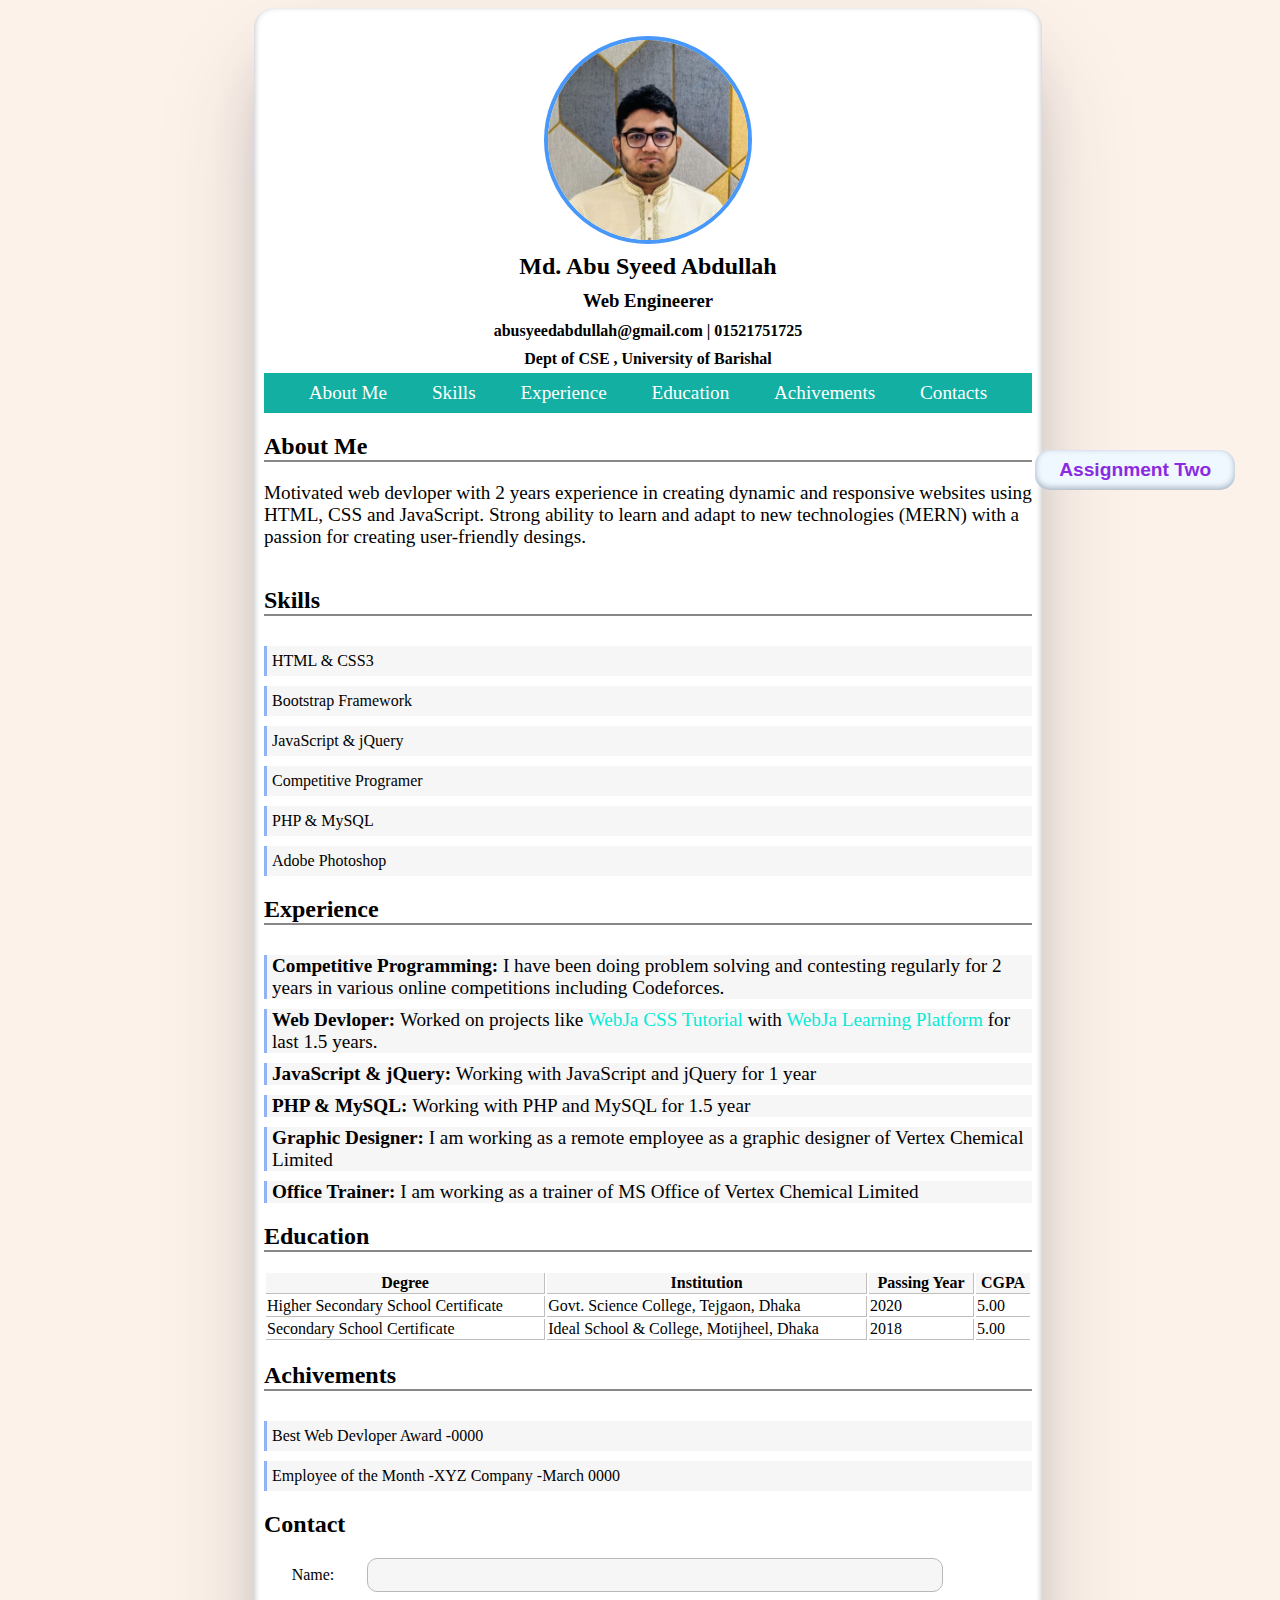
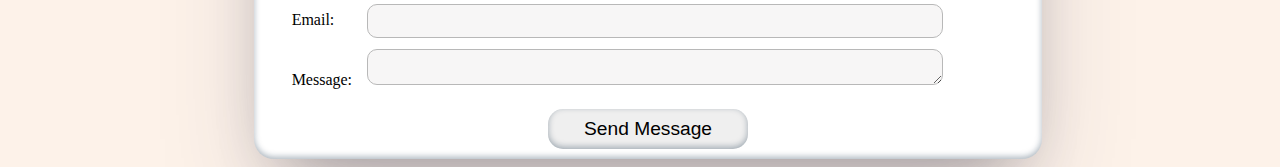
<file: index.html>
<!DOCTYPE html>
<!--[if lt IE 7]>      <html class="no-js lt-ie9 lt-ie8 lt-ie7"> <![endif]-->
<!--[if IE 7]>         <html class="no-js lt-ie9 lt-ie8"> <![endif]-->
<!--[if IE 8]>         <html class="no-js lt-ie9"> <![endif]-->
<!--[if gt IE 8]>      <html class="no-js"> <!--<![endif]-->
<html>
    <head>
        <meta charset="utf-8">
        <meta http-equiv="X-UA-Compatible" content="IE=edge">
        <title></title>
        <meta name="description" content="">
        <meta name="viewport" content="width=device-width, initial-scale=1">
        <link rel="stylesheet" href="index.css">
    </head>
    <body>

        <div class="container">
            <!-- header section -->
            <header>
                <div class="photo">
                    <img src="photo/profile_pic_512.jpg" alt="" class="imageClass" >
                </div>
                <h2> Md. Abu Syeed Abdullah</h2>
                <h3>Web Engineerer</h3>
                <h4><email>abusyeedabdullah@gmail.com</email> | <phone>01521751725</phone></h4>
                <h4>Dept of CSE , University of Barishal</h4>
            </header>
    
            <!-- navigation bar -->
    
            <div class="navBar">
                <li><a href="#aboutMe">About Me</a></li>
                <li><a href="#skills">Skills</a></li>
                <li><a href="#experience">Experience</a></li>
                <li><a href="#education">Education</a></li>
                <li><a href="#achivement">Achivements</a></li>
                <li><a href="#contacts">Contacts</a></li>

            </div>
    
            <!-- content bar  -->
    
            <div class="content">
                <h2>About Me</h2>
                <div class="aboutMe" id="aboutMe">
                    <p>Motivated web devloper with 2 years experience in creating dynamic and responsive websites using HTML, CSS and JavaScript. Strong ability to learn and adapt to new technologies (MERN) with a passion for creating user-friendly desings.</p>
                </div>

                <div class="skills" id="skills">
                    <h2>Skills</h2>
                    <li>HTML & CSS3</li>
                    <li>Bootstrap Framework</li>
                    <li>JavaScript & jQuery</li>
                    <li>Competitive Programer</li>
                    <li>PHP & MySQL</li>
                    <li>Adobe Photoshop</li>
                </div>

                <div class="Experience" id="experience">
                    <h2>Experience</h2>
                    <li><strong>Competitive Programming: </strong>I have been doing problem solving and contesting regularly for 2 years in various online competitions including Codeforces.</li>
                    <li><strong>Web Devloper: </strong> Worked on projects like <a href="#">WebJa CSS Tutorial</a> with <a href="https://asapial.github.io/WebJa-CSS-Project/" target="_blank">WebJa Learning Platform</a> for last 1.5 years.</li>
                    <li><strong>JavaScript & jQuery: </strong>Working with JavaScript and jQuery for 1 year</li>
                    <li><strong>PHP & MySQL: </strong>Working with PHP and MySQL for 1.5 year</li>
                    <li><strong>Graphic Designer: </strong>I am working as a remote employee as a graphic designer of Vertex Chemical Limited</li>
                    <li><strong>Office Trainer: </strong>I am working as a trainer  of MS Office of Vertex Chemical Limited</li>
                </div
                
                <div class="education" id="education">
                    <h2>Education</h2>
                    <table>
                        <tr>
                            <th>Degree</th>
                            <th>Institution</th>
                            <th>Passing Year</th>
                            <th>CGPA</th>
                        </tr>

                        <tr>
                            <td>Higher Secondary School Certificate</td>
                            <td>Govt. Science College, Tejgaon, Dhaka</td>
                            <td>2020</td>
                            <td>5.00</td>
                        </tr>
                        <tr>
                            <td>Secondary School Certificate</td>
                            <td>Ideal School & College, Motijheel, Dhaka</td>
                            <td>2018</td>
                            <td>5.00</td>
                        </tr>
                    </table>

                    <div class="achivement" id="achivement">
                        <h2>Achivements</h2>
                        <li>Best Web Devloper Award -0000</li>
                        <li>Employee of the Month -XYZ Company -March 0000</li>
                    </div>
                    
                </div>

                <h2>Contact</h2>
                <div class="contact" id="contact">
                    <form action="#">
                        <label for="name">Name:</label>
                        <input type="text" id="name" name="name" required>
                        <label for="email">Email:</label>
                        <input type="email" id="email" name="email" required>
                        <label for="message">Message:</label>
                        <textarea id="message" name="message" rows="5" required></textarea>
                    </form>
                    <button type="submit">Send Message</button>
                </div>
            </div>
            
            <div class="assignmentTwo">
                <button><a href="assignmentTwo.html">Assignment Two</a></button>
            </div>
            <!-- footer section  -->
    
            <footer>
    
            </footer>
        </div>
        
        <script src="" async defer></script>
    </body>
</html>
</file>
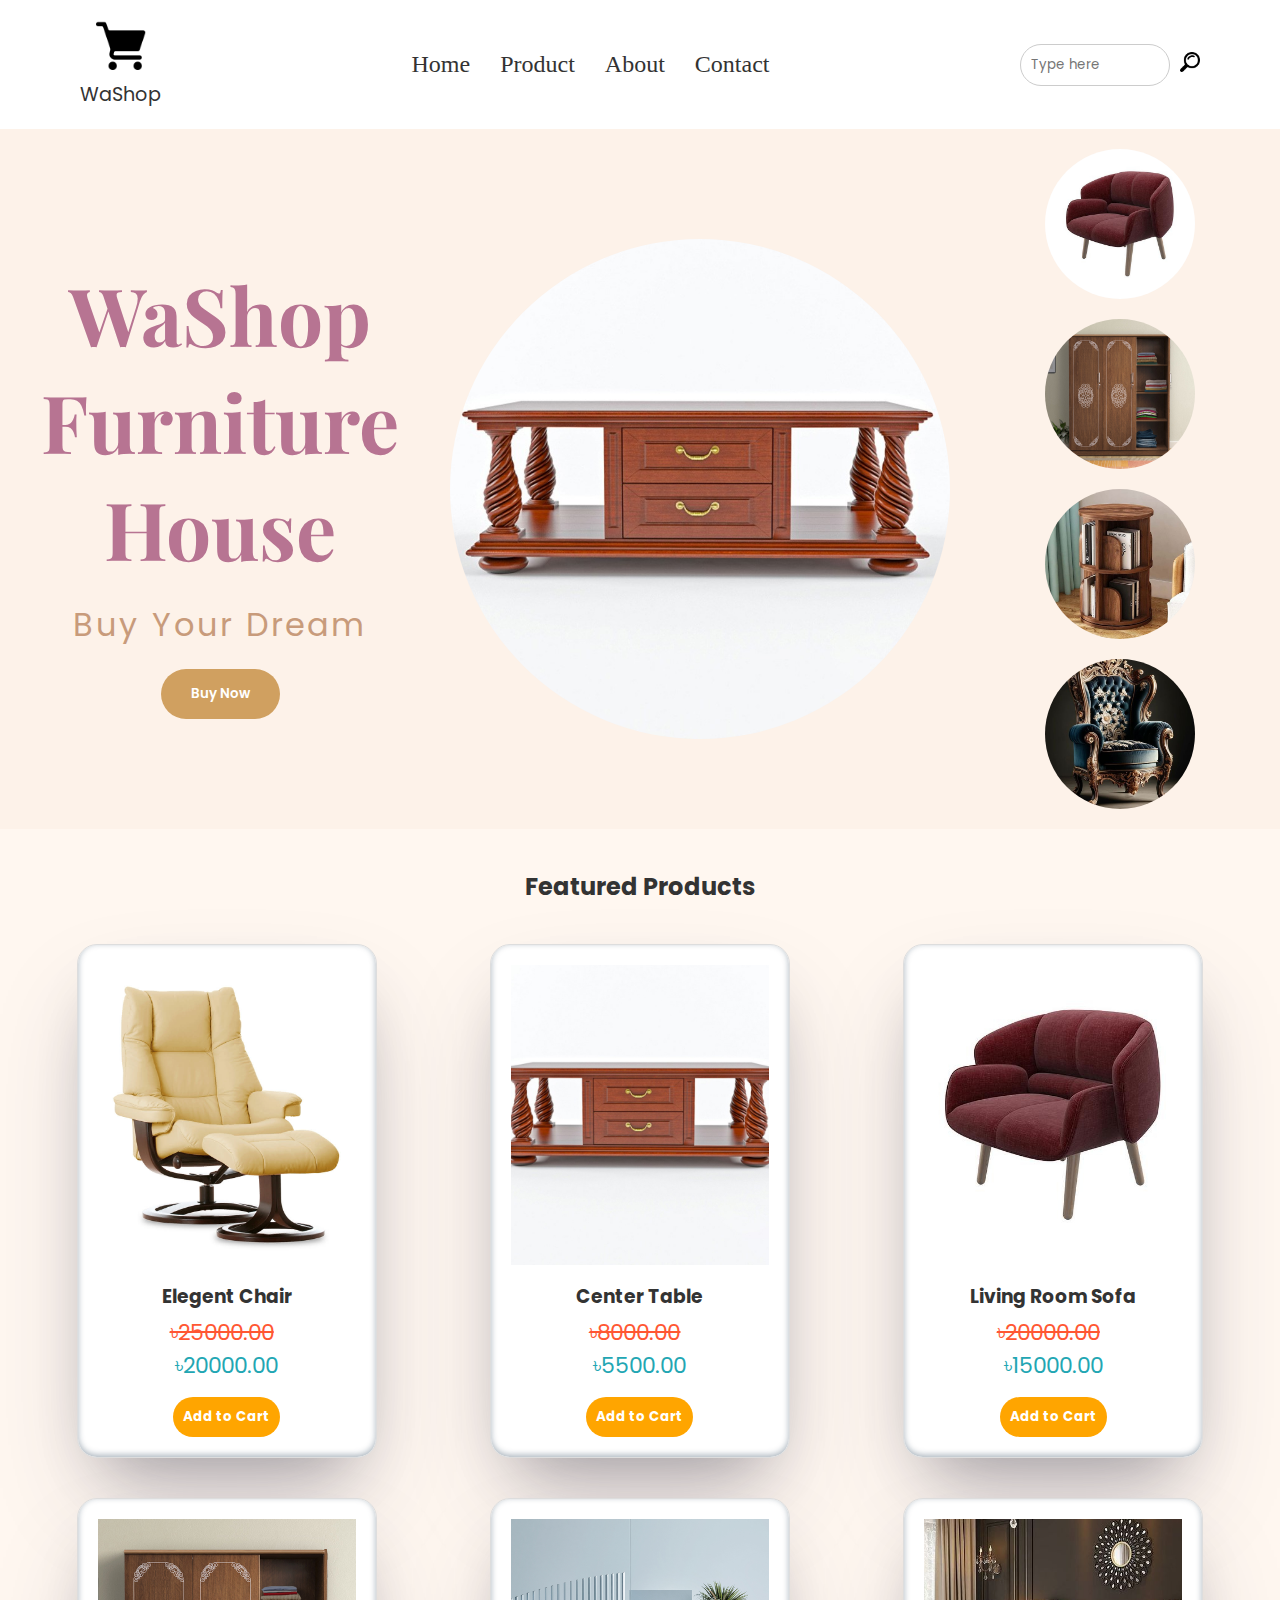
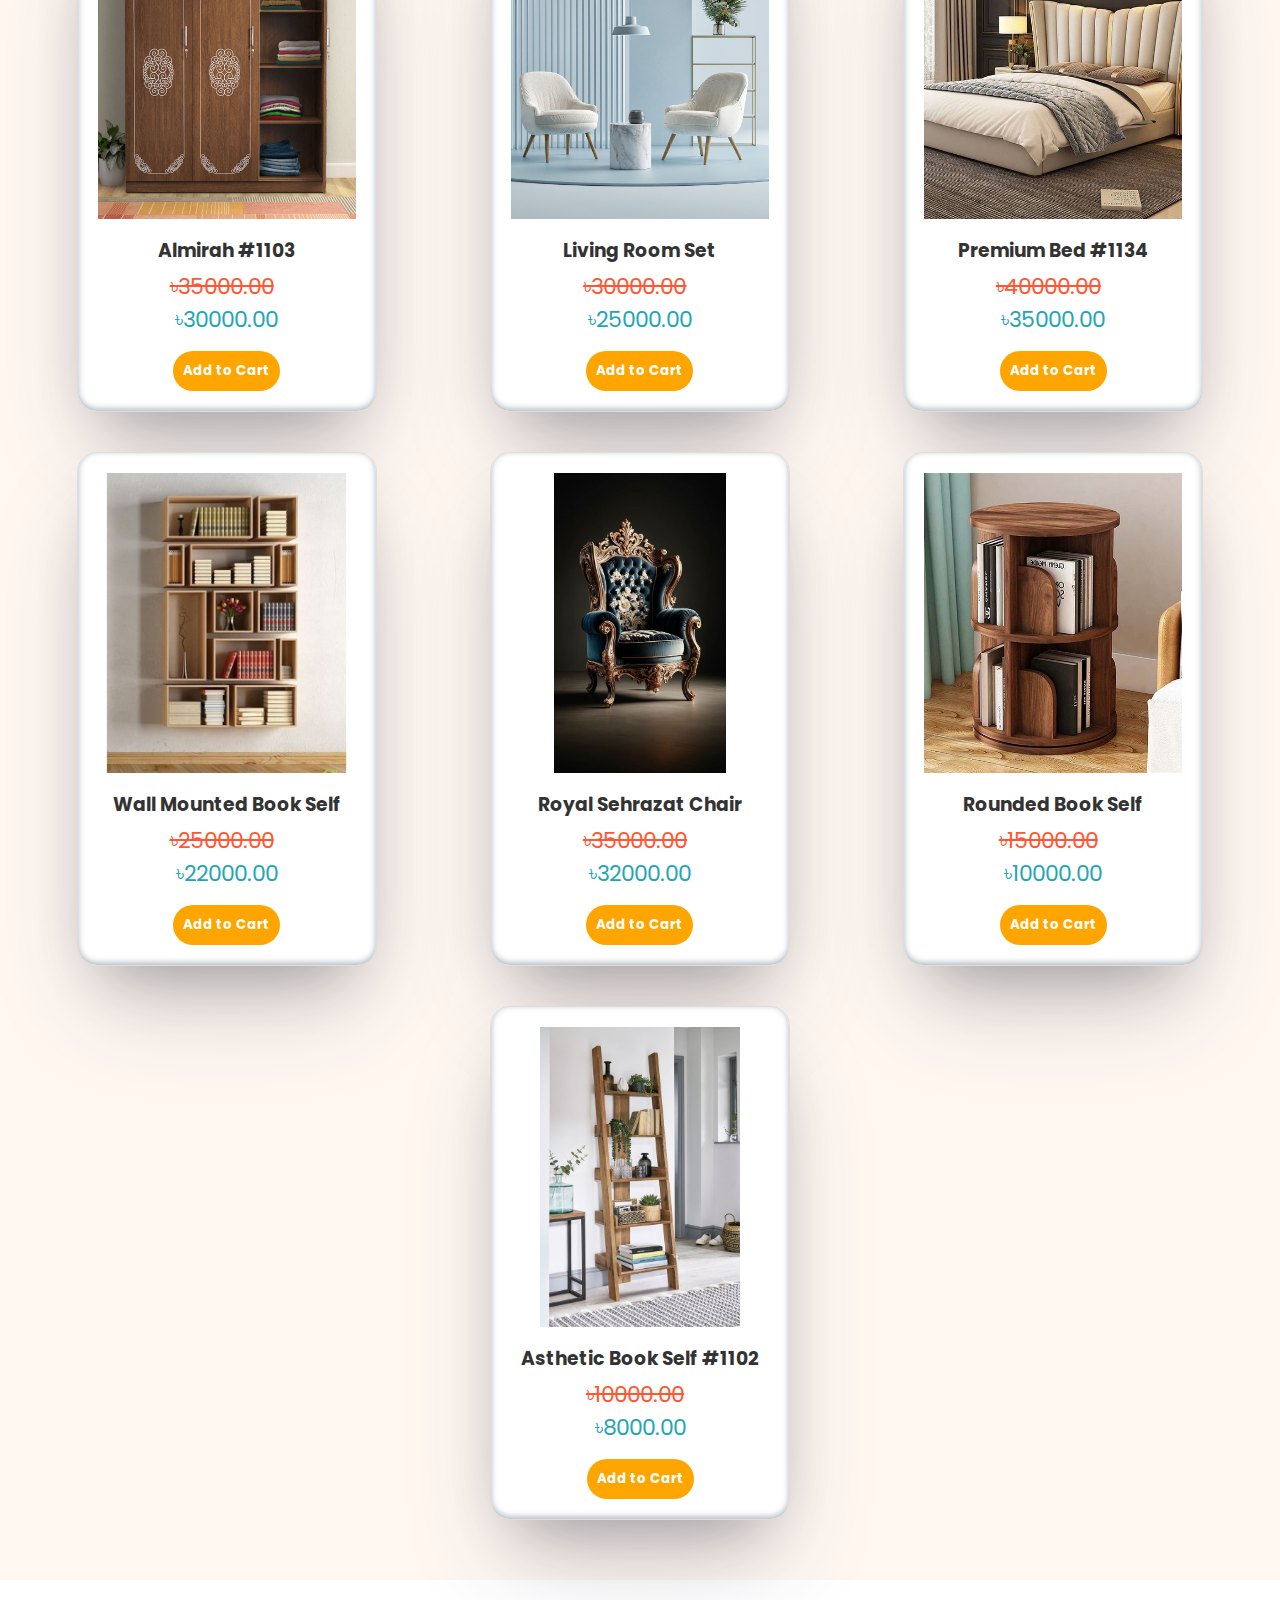
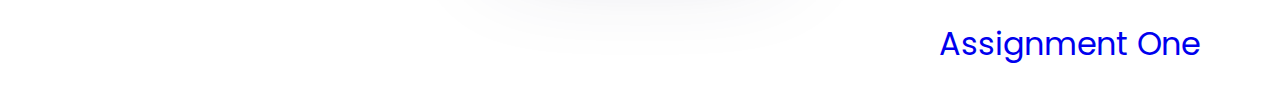
<file: assignmentTwo.html>
<!DOCTYPE html>
<html lang="en">
<head>
    <meta charset="UTF-8">
    <meta name="viewport" content="width=device-width, initial-scale=1.0">
    <title>WaShop E-commerce</title>
    <link href="https://fonts.googleapis.com/css2?family=Poppins:wght@300;400;600&family=Playfair+Display:wght@500&display=swap" rel="stylesheet">
    <link rel="stylesheet" href="https://asapial.github.io/portfolio_website/assignmentTwo.css">
</head>
<body>
    <!-- Navigation Bar -->
    <nav>
        <div class="logo">
            <img src="https://asapial.github.io/portfolio_website/Icon/image.png" alt="Logo">
            <p>WaShop</p>
        </div>
        <ul class="nav-links">
            <li><a href="#">Home</a></li>
            <li><a href="#">Product</a></li>
            <li><a href="#">About</a></li>
            <li><a href="#">Contact</a></li>
        </ul>
        <div class="search">
            <input type="text" placeholder="Type here">
            <button><img src="https://asapial.github.io/portfolio_website/Icon/magnifier.png" alt="Search"></button>
        </div>
    </nav>

    <!-- Hero Section -->
    <section class="hero">
        <div class="hero-content">
              <!-- Left Content Section -->
            <div class="left-content">
                <h2>WaShop Furniture House</h2>
                <p>Buy Your Dream</p>
                <button class="buy-now-btn">Buy Now</button>
            </div>
  
            <!-- Middle Image -->
            <div class="middle-image">
                <img src="https://asapial.github.io/portfolio_website/photo/product2.jpg" alt="Middle Image" id="middleImage">
            </div>
        
            <!-- Right Rotating Images -->
            <div class="right-images">
                <img src="https://asapial.github.io/portfolio_website/photo/product3.jpg" alt="Image 2" id="rightImage1">
                <img src="https://asapial.github.io/portfolio_website/photo/product4.jpg" alt="Image 3" id="rightImage2">
                <img src="https://asapial.github.io/portfolio_website/photo/product9.jpg" alt="Image 4" id="rightImage3">
                <img src="https://asapial.github.io/portfolio_website/photo/product8.jpg" alt="Image 1" id="rightImage4">
            </div>
        
            <!-- Labels (Optional to match your design more closely)
            <div class="label label1">Minimalistic</div>
            <div class="label label2">Super Cozy</div> -->
        </div>

    </section>

    <section class="products">
        <h2>Featured Products</h2>
        <div class="product-list">
            <div class="product-item">
                <img src="https://asapial.github.io/portfolio_website/photo/product1.jpg" alt="Product 1">
                <h3>Elegent Chair</h3>
                <p class="product-price">
                    <span class="discount-price">৳25000.00</span>
                    <span class="discounted-price">৳20000.00</span>
                </p>
                <button>Add to Cart</button>
            </div>

            <div class="product-item">
                <img src="https://asapial.github.io/portfolio_website/photo/product2.jpg" alt="Product 2">
                <h3>Center Table</h3>
                <p class="product-price">
                    <span class="discount-price">৳8000.00</span>
                    <span class="discounted-price">৳5500.00</span>
                </p>
                <button>Add to Cart</button>
            </div>
            <div class="product-item">
                <img src="https://asapial.github.io/portfolio_website/photo/product3.jpg" alt="Product 3">
                <h3>Living Room Sofa</h3>
                   <p class="product-price">
                    <span class="discount-price">৳20000.00</span>
                    <span class="discounted-price">৳15000.00</span>
                </p>
                <button>Add to Cart</button>
            </div>
            <div class="product-item">
                <img src="https://asapial.github.io/portfolio_website/photo/product4.jpg" alt="Product 4">
                <h3>Almirah #1103</h3>
                   <p class="product-price">
                    <span class="discount-price">৳35000.00</span>
                    <span class="discounted-price">৳30000.00</span>
                </p>
                <button>Add to Cart</button>
            </div>
            <div class="product-item">
                <img src="https://asapial.github.io/portfolio_website/photo/product5.jpg" alt="Product 5">
                <h3>Living Room Set</h3>
                   <p class="product-price">
                    <span class="discount-price">৳30000.00</span>
                    <span class="discounted-price">৳25000.00</span>
                </p>
                <button>Add to Cart</button>
            </div>
            <div class="product-item">
                <img src="https://asapial.github.io/portfolio_website/photo/product6.jpg" alt="Product 6">
                <h3>Premium Bed #1134</h3>
                   <p class="product-price">
                    <span class="discount-price">৳40000.00</span>
                    <span class="discounted-price">৳35000.00</span>
                </p>
                
                <button>Add to Cart</button>
            </div>
            <div class="product-item">
                <img src="https://asapial.github.io/portfolio_website/photo/product7.jpg" alt="Product 6">
                <h3>Wall Mounted Book Self</h3>
                   <p class="product-price">
                    <span class="discount-price">৳25000.00</span>
                    <span class="discounted-price">৳22000.00</span>
                </p>
                <button>Add to Cart</button>
            </div>
            <div class="product-item">
                <img src="https://asapial.github.io/portfolio_website/photo/product8.jpg" alt="Product 8">
                <h3>Royal Sehrazat Chair</h3>
                   <p class="product-price">
                    <span class="discount-price">৳35000.00</span>
                    <span class="discounted-price">৳32000.00</span>
                </p>
                <button>Add to Cart</button>
            </div>
            <div class="product-item">
                <img src="https://asapial.github.io/portfolio_website/photo/product9.jpg" alt="Product 9">
                <h3>Rounded Book Self</h3>
                   <p class="product-price">
                    <span class="discount-price">৳15000.00</span>
                    <span class="discounted-price">৳10000.00</span>
                </p>
                <button>Add to Cart</button>
            </div>
            <div class="product-item">
                <img src="https://asapial.github.io/portfolio_website/photo/product10.jpg" alt="Product 10">
                <h3>Asthetic Book Self #1102</h3>
                   <p class="product-price">
                    <span class="discount-price">৳10000.00</span>
                    <span class="discounted-price">৳8000.00</span>
                </p>
                <button>Add to Cart</button>
            </div>

        </div>
    </section>

    <!-- Footer -->
    <footer>
        <p><a href="index.html">Assignment One</a></p>
    </footer>

    <script src="assignmentTwo.js"></script>
</body>
</html>
</file>
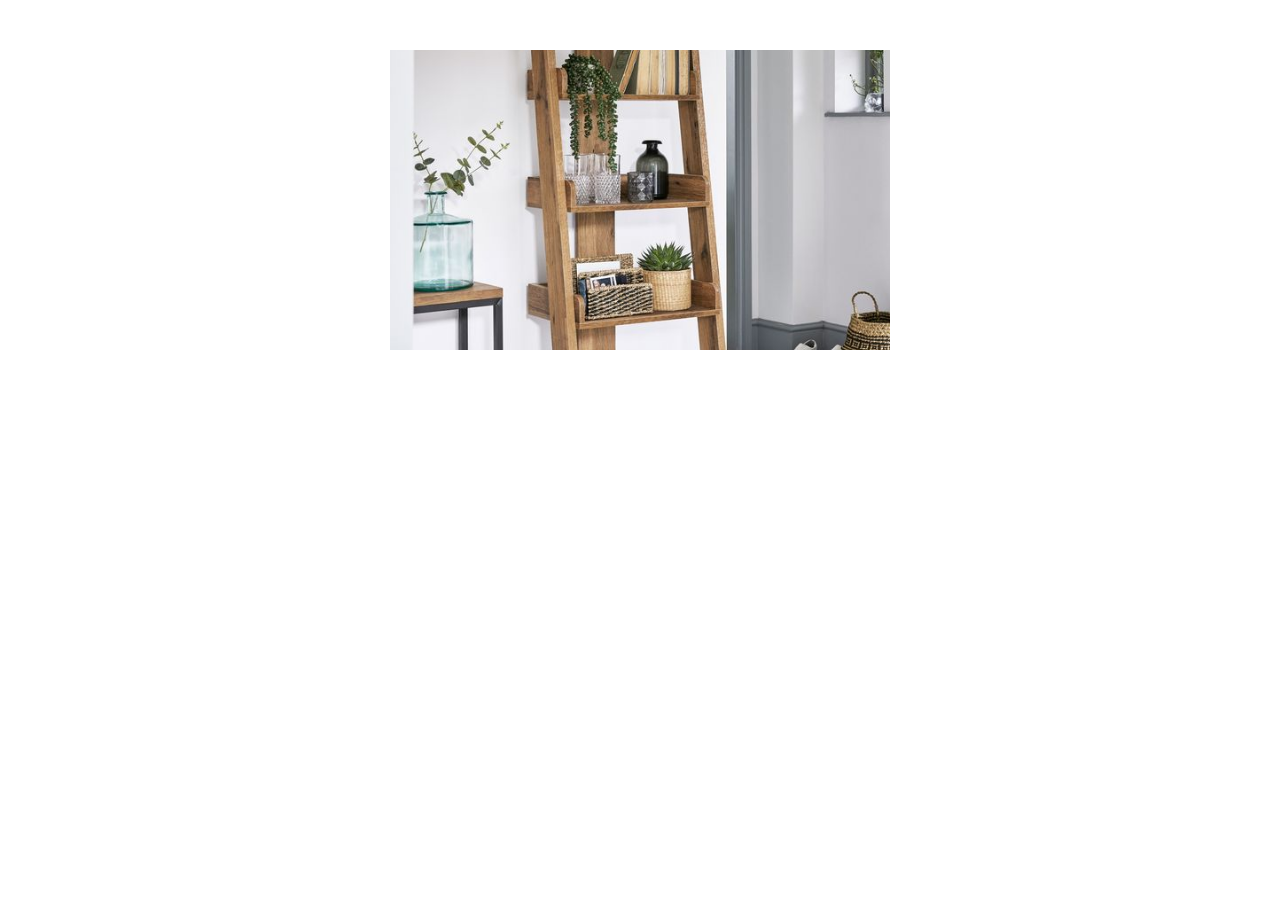
<file: imageZoom.html>
<!DOCTYPE html>
<html lang="en">
<head>
    <meta charset="UTF-8">
    <meta name="viewport" content="width=device-width, initial-scale=1.0">
    <title>Image Zoom on Click</title>
    <link href="https://fonts.googleapis.com/css2?family=Poppins:wght@300;400;600&display=swap" rel="stylesheet">
    <style>
        body {
            font-family: 'Poppins', sans-serif;
        }

        .image-container {
            width: 500px;
            height: 300px;
            overflow: hidden;
            cursor: pointer;
            margin: 50px auto;
            position: relative;
            transition: transform 0.3s ease;
        }

        img {
            width: 100%;
            height: 100%;
            object-fit: cover;
            transition: transform 0.3s ease; /* Smooth zooming effect */
        }

        /* Zoomed In State */
        .zoomed {
            transform: scale(1.5); /* Increase the scale to 1.5x when zoomed */
        }

        /* Fullscreen zoom overlay */
        .zoom-overlay {
            position: fixed;
            top: 0;
            left: 0;
            right: 0;
            bottom: 0;
            background: rgba(0, 0, 0, 0.8); /* Dark background */
            display: none;
            justify-content: center;
            align-items: center;
            z-index: 999;
        }

        .zoom-overlay img {
            width: auto;
            height: 80%;
            object-fit: contain;
        }
    </style>
</head>
<body>

<div class="image-container" id="imageContainer">
    <img src="/photo/product10.jpg" alt="Image" id="image">
</div>

<!-- Fullscreen Zoom Overlay -->
<div class="zoom-overlay" id="zoomOverlay">
    <img src="/photo/product10.jpg" alt="Zoomed Image" id="zoomedImage">
</div>

<script>
    const imageContainer = document.getElementById('imageContainer');
    const image = document.getElementById('image');
    const zoomOverlay = document.getElementById('zoomOverlay');
    const zoomedImage = document.getElementById('zoomedImage');

    // Toggle Zoom on Click
    imageContainer.addEventListener('click', function() {
        // Toggle fullscreen overlay
        zoomOverlay.style.display = 'flex';
    });

    // Close the zoom overlay on click
    zoomOverlay.addEventListener('click', function() {
        zoomOverlay.style.display = 'none';
    });
</script>

</body>
</html>
</file>
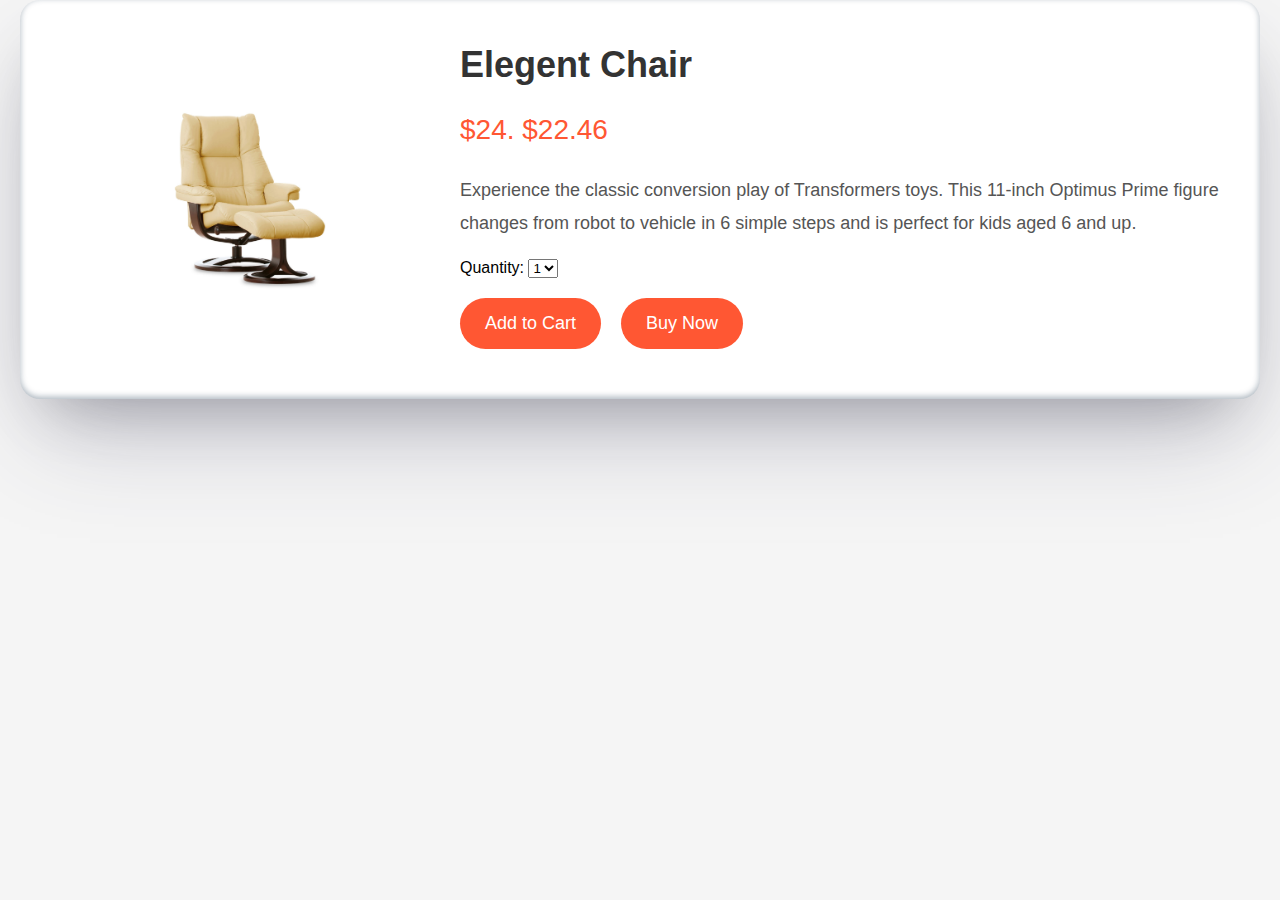
<file: product1.html>
<!DOCTYPE html>
<html lang="en">
<head>
    <meta charset="UTF-8">
    <meta name="viewport" content="width=device-width, initial-scale=1.0">
    <title>Product Page with Zoom Feature</title>
    <link rel="stylesheet" href="https://asapial.github.io/portfolio_website/product.css">

</head>
<body>

<div class="container">
    <!-- Product Image Gallery -->
    <div class="image-gallery">
        <img id="mainImage" src="https://asapial.github.io/portfolio_website/photo/product1.jpg" alt="Product Image">
    </div>

    <!-- Product Details -->
    <div class="product-details">
        <!-- Product Title -->
        <h1 class="product-title">Elegent Chair</h1>

        <!-- Product Pricing -->
        <p class="product-price">
            <span class="discount-price">$24.</span>
            <span class="discounted-price">$22.46</span>
        </p>

        <!-- Product Description -->
        <p class="product-description">
            Experience the classic conversion play of Transformers toys. This 11-inch Optimus Prime figure changes from robot to vehicle in 6 simple steps and is perfect for kids aged 6 and up.
        </p>

        <!-- Quantity Selector -->
        <div class="product-options">
            <label for="quantity">Quantity:</label>
            <select id="quantity">
                <option value="1">1</option>
                <option value="2">2</option>
                <option value="3">3</option>
                <option value="4">4</option>
            </select>
        </div>

        <!-- Add to Cart & Buy Now Buttons -->
        <div class="btn-container">
            <button class="btn">Add to Cart</button>
            <button class="btn buy-now-btn">Buy Now</button>
        </div>
    </div>
</div>

<script>
    // You can add additional interactivity if needed here
</script>

</body>
</html>
</file>
<file: index.css>
body
{
    width: 100vw;
    display: flex;
    justify-content: center;

}

html {
    scroll-behavior: smooth;
    background-color: #fdf2e9;

}

.container{
    width: max(60vw,600px);
    box-shadow: rgba(50, 50, 93, 0.25) 0px 50px 100px -20px, rgba(0, 0, 0, 0.3) 0px 30px 60px -30px, rgba(10, 37, 64, 0.35) 0px -2px 6px 0px inset;
    border-radius: 20px;
    padding: 10px;
    display: flex;
    flex-direction: column;
    justify-content: space-around;
    background-color: white;

}
.aboutMe p
{
    font-size: 1.2em;
}

.imageClass{
    width: 200px;
    height: 200px;
    border-radius: 50%;
    border: 4px solid rgba(6, 114, 247, 0.733);

}
header{
    display: flex;
    flex-direction: column;
    align-items: center;
    margin: 2vh 0 0 0;
    
}

header h2, header h3, header h4{
    margin: 5px;
}
.navBar{
    background-color: rgb(19, 175, 162);
    height: 40px;
    display: inline-flex;
    justify-content: space-evenly;
    align-items: center;

}
.navBar li{
    list-style-type: none;
}

.navBar li a
{
    text-decoration: none;
    color: rgb(255, 255, 255);
    font-size: 1.2em;
}
a:hover{
    scale: 1.1;
}

.content
{
    width: 100%;
}
.content h2, .skills h2{
    /* background-color: red; */
    border-bottom: 2px solid rgb(137, 135, 135);
    font-family: 'Times New Roman', Times, serif;
    animation: fadeInUp 0.8s ease;
}

.skills{
    display: flex;
    flex-direction: column;

}
.skills li{
    list-style-type: none;
    background-color: rgb(247, 246, 246);
    margin-top: 10px;
    border-left: 3px solid rgb(145, 178, 245);
    height: 30px;
    padding-left: 5px;
    align-content: center;
}

.skills li:hover{
    padding-left: 15px;
    background-color: rgb(210, 210, 210);
    font-size: 1.1em;
    font-weight: bold;
    border-left: 4px solid rgb(27, 100, 246);

}
.Experience{
    display: flex;
    flex-direction: column;
    animation: fadeInUp 0.8s ease;

}
.Experience li{
    list-style-type: none;
    background-color: rgb(247, 246, 246);
    margin-top: 10px;
    border-left: 3px solid rgb(145, 178, 245);

    padding-left: 5px;
    align-content: center;
    font-size: 1.2em;
}

.Experience li:hover{
    padding-left: 15px;
    background-color: rgb(210, 210, 210);
    font-size: 1.3em;
    border-left: 4px solid rgb(27, 100, 246);
}

.Experience li a
{
    text-decoration: none;
    cursor: pointer;
    color:rgb(10, 233, 214);
}

table{
    width: 100%;
}

th{
    background-color: rgb(247, 246, 246);
    font-weight: bold;
}

th,tr,td{
    border-bottom: 1px solid rgb(193, 190, 190);
}

th:not(:last-child),td:not(:last-child)
{
    border-right: 1px solid rgb(193, 190, 190);
}

.achivement{
    display: flex;
    flex-direction: column;

}
.achivement li{
    list-style-type: none;
    background-color: rgb(247, 246, 246);
    margin-top: 10px;
    border-left: 3px solid rgb(145, 178, 245);
    height: 30px;
    padding-left: 5px;
    align-content: center;
}

.achivement li:hover{
    padding-left: 15px;
    background-color: rgb(210, 210, 210);
    font-size: 1.1em;
    font-weight: bold;
    border-left: 4px solid rgb(27, 100, 246);
}

label{
    display: inline-block;
    width: 10%;
    margin-bottom: 20px;
    align-items: center;
    /* background-color: red; */
}

input,textarea{

    width: 80%;
    background-color: rgb(247, 246, 246);
    border: 1px solid rgb(184, 184, 184);
    border-radius: 10px;
    height: 30px;
    align-content: center;
}

@keyframes fadeInUp {
    0% {
        opacity: 0;
        transform: translate(50px,50px);
    }
    100%
    {
        opacity: 1;
        transform: translate(0px,0px);
    }

}

button{
    width: 200px;
    height: 40px;
    display: inline-block;
    border-radius: 15px; 
    border: none;
    font-size: 1.2em;
    box-shadow: rgba(50, 50, 93, 0.25) 0px 50px 100px -20px, rgba(0, 0, 0, 0.3) 0px 30px 60px -30px, rgba(10, 37, 64, 0.35) 0px -2px 6px 0px inset;
}
button:hover{
    scale: 1.02;
}

.contact{
    display: flex;
    flex-direction: column;
    align-items: center;
}

.assignmentTwo button
{
    position: fixed;
    right: 3.5vw;
    top: 50vh;
    z-index: 1000;
    background-color:aliceblue;


}

.assignmentTwo button a
{
    text-decoration: none;
    color:blueviolet;
    font-weight: bold;

}
</file>
